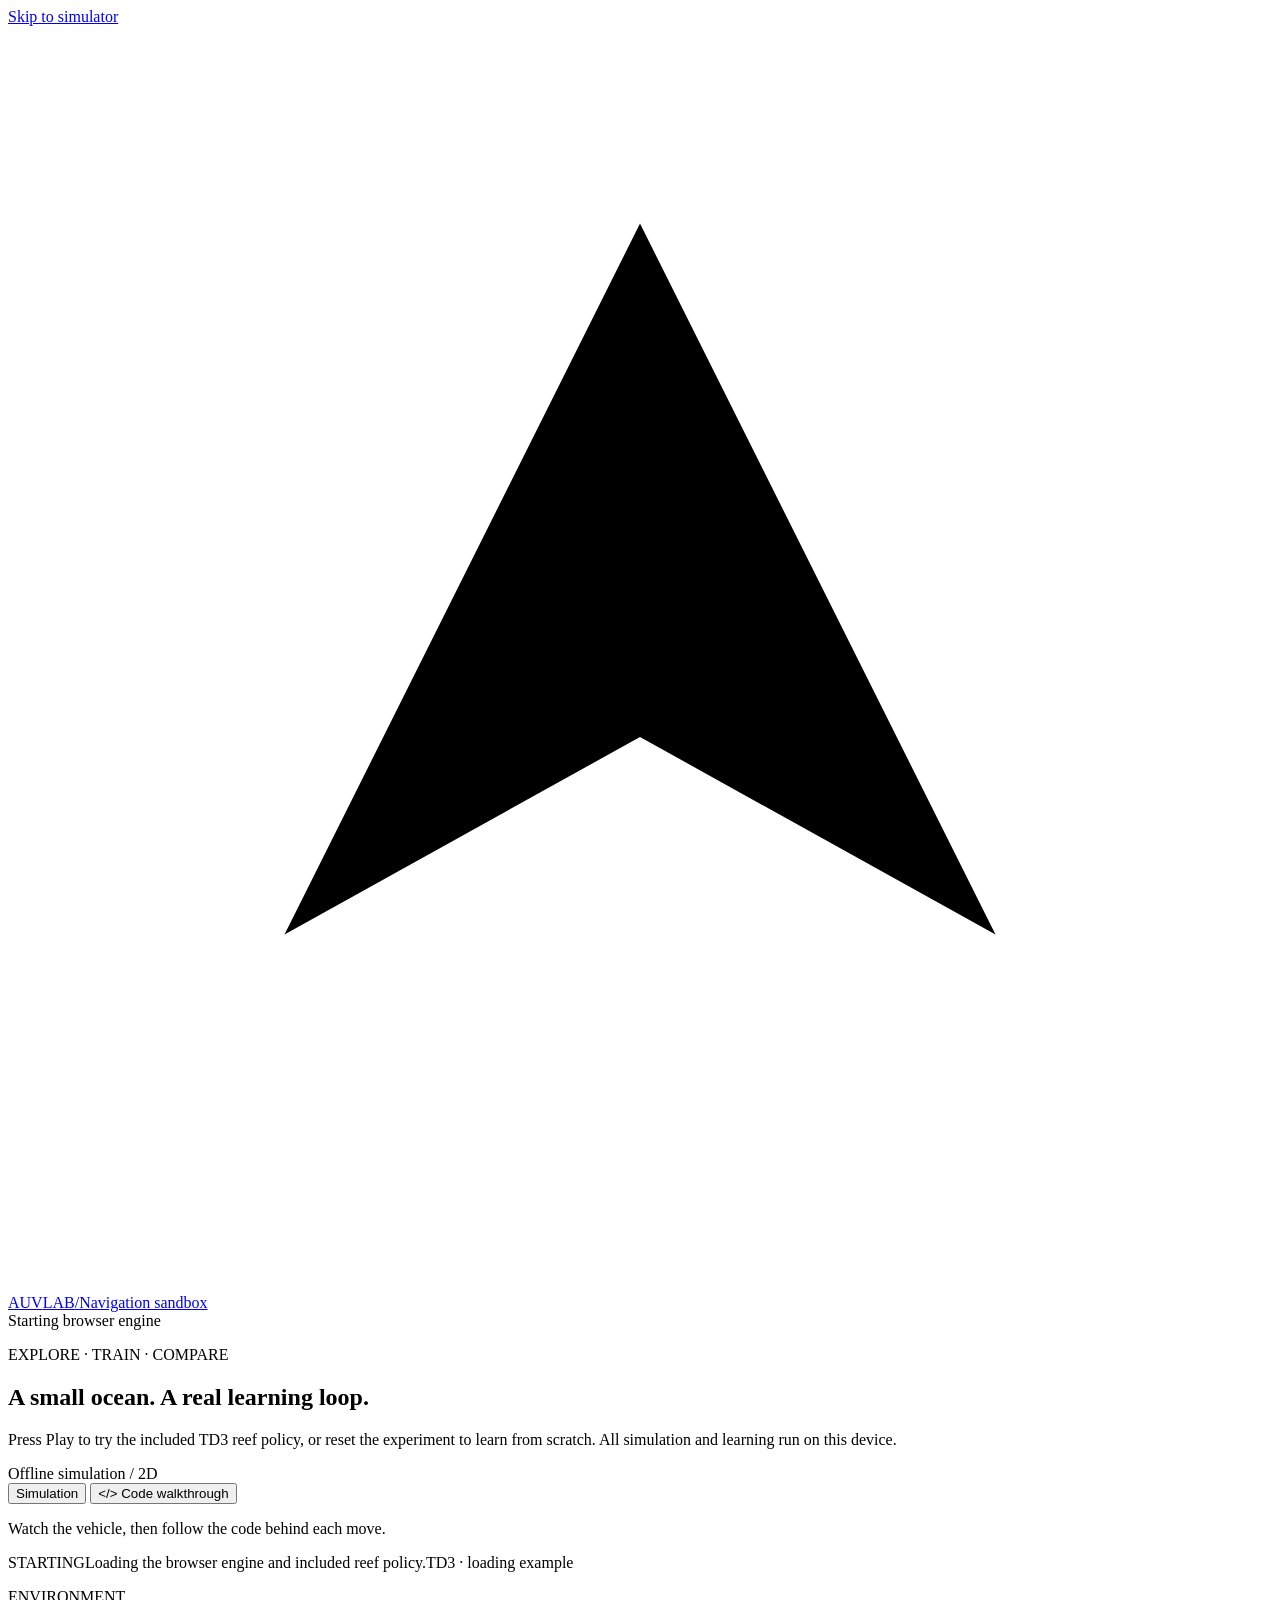
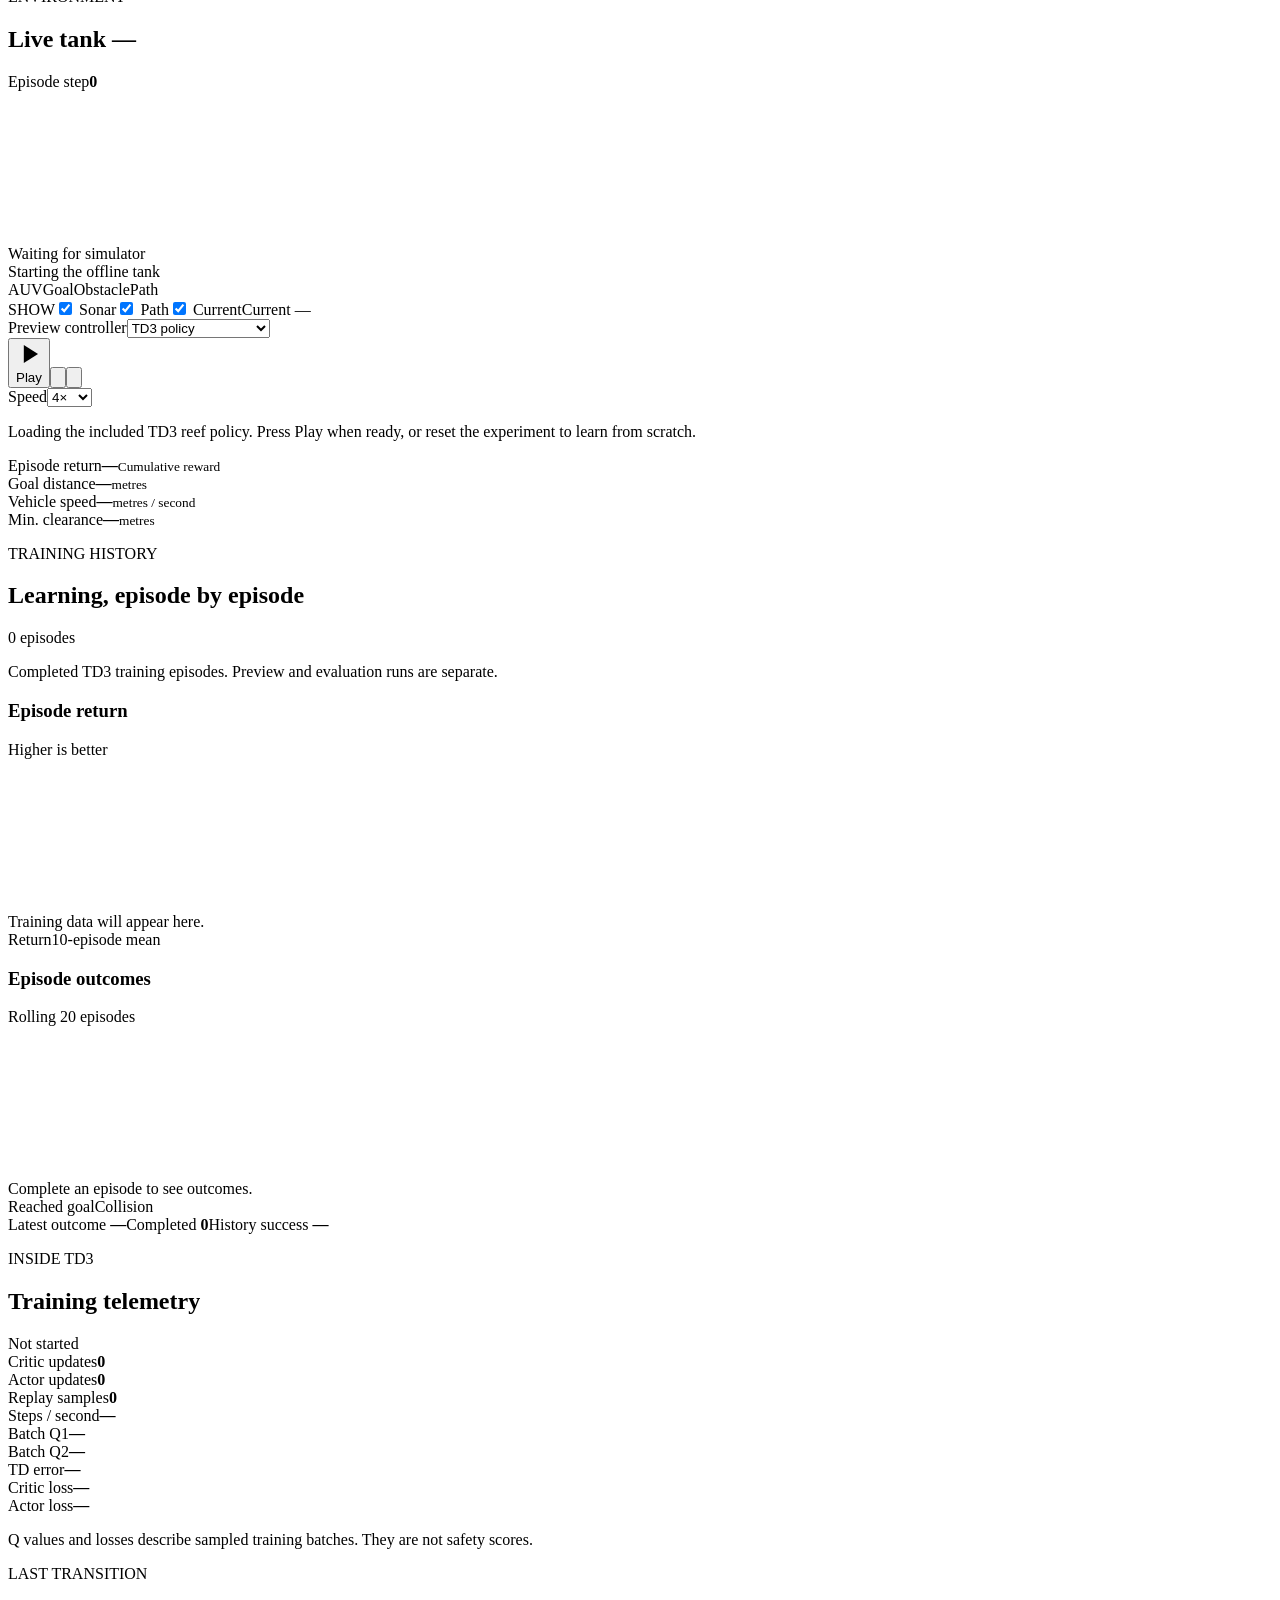
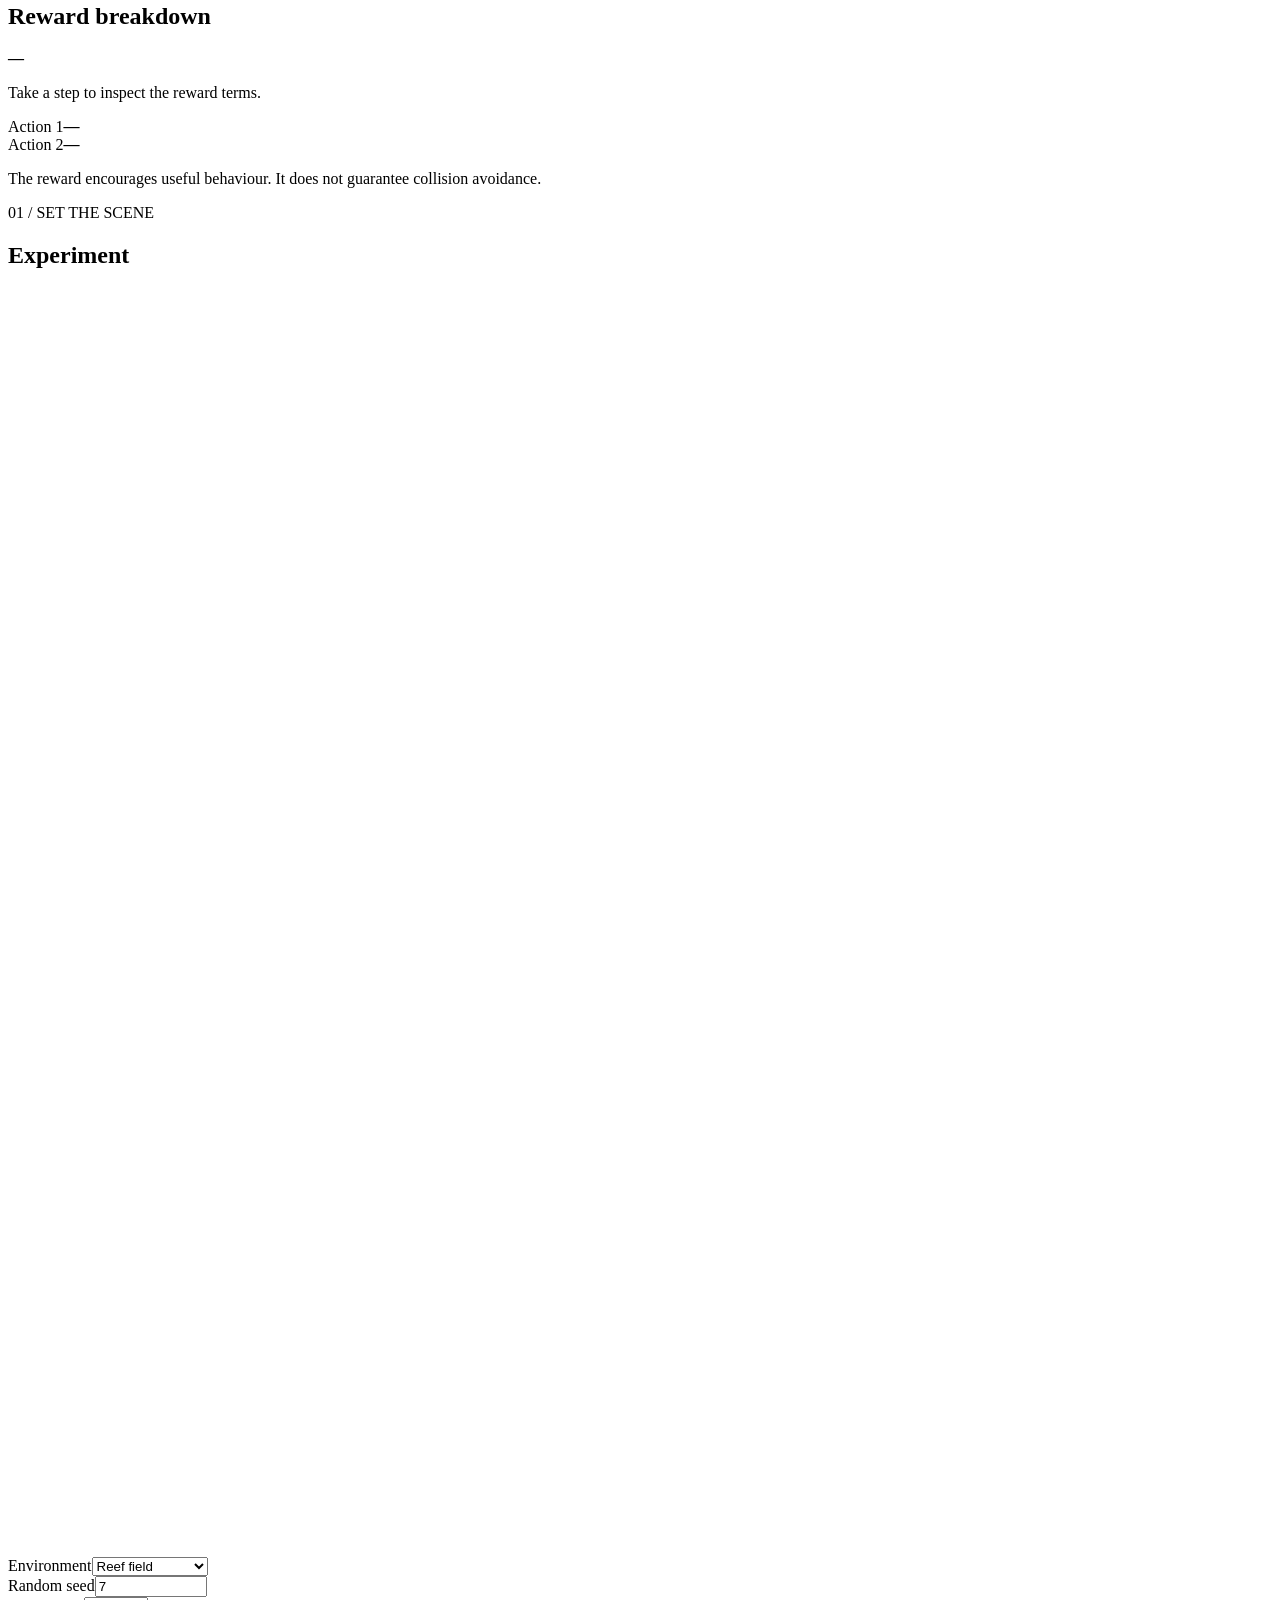
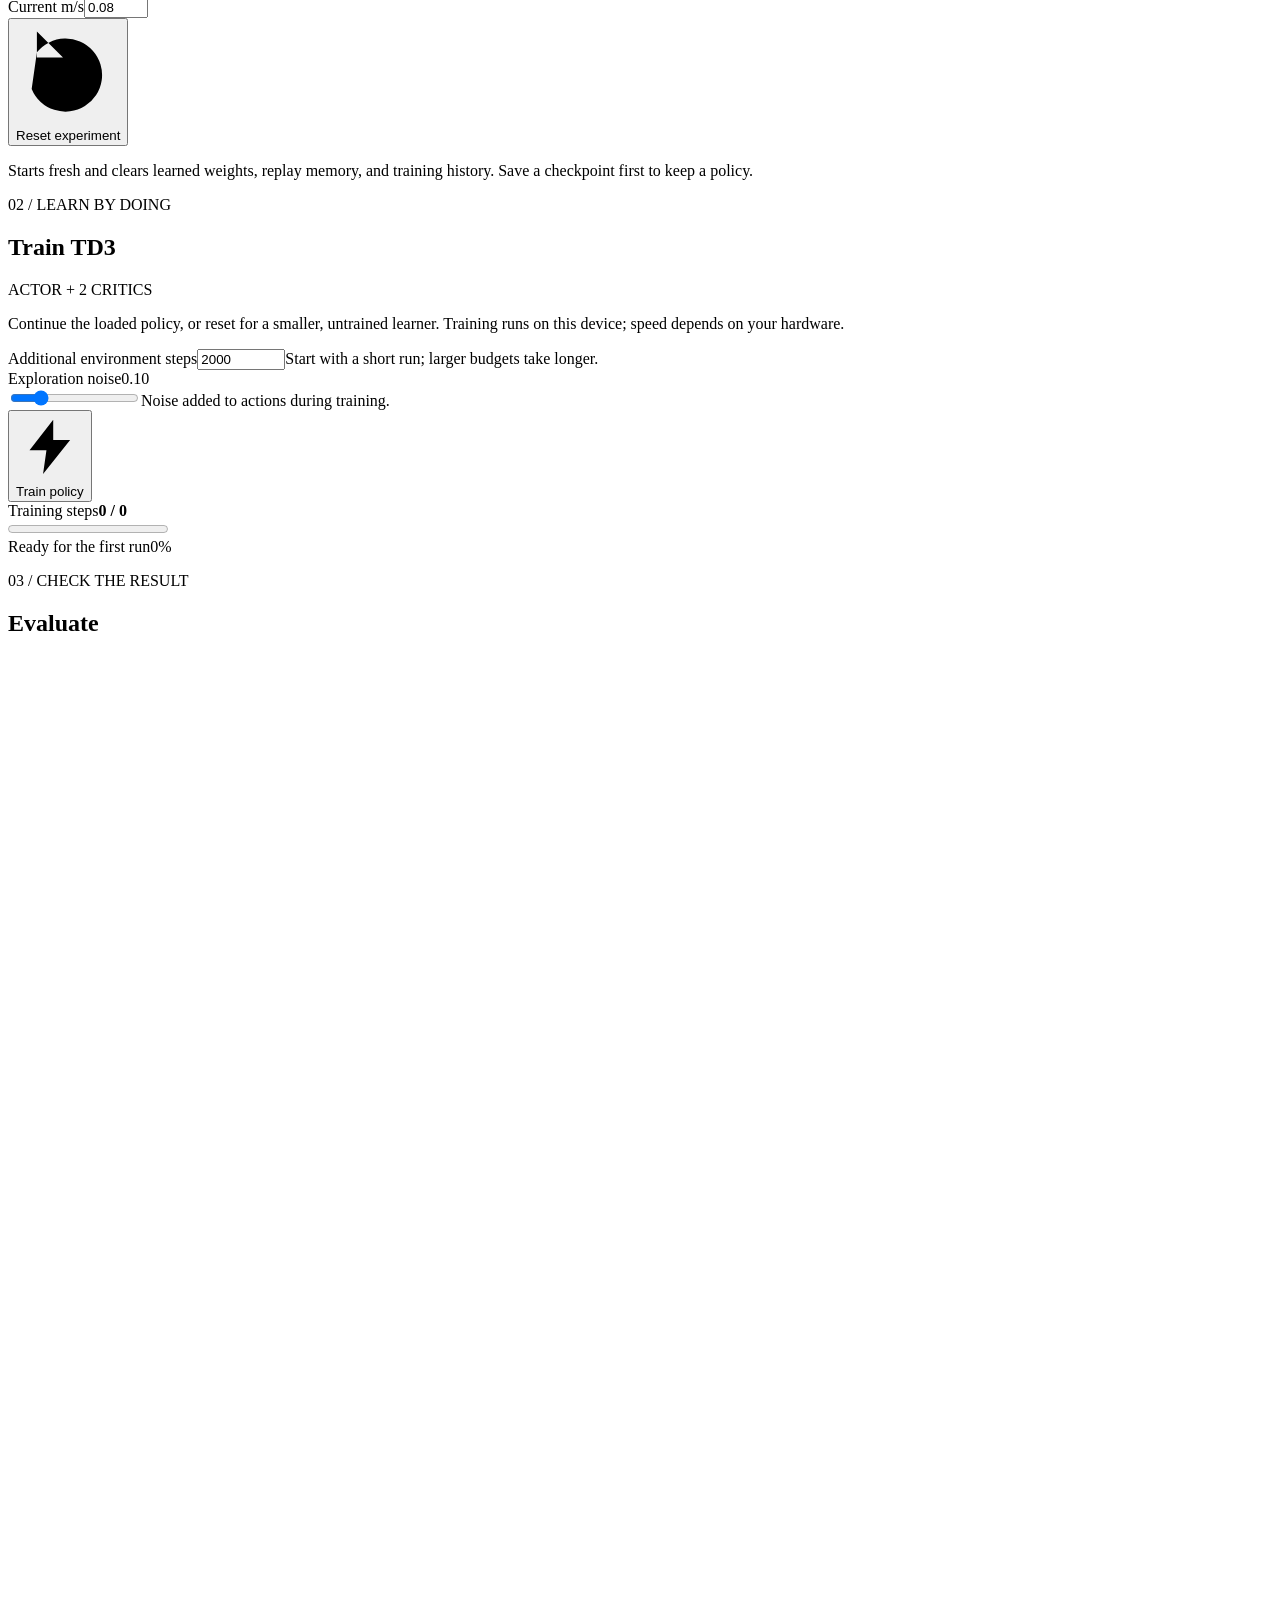
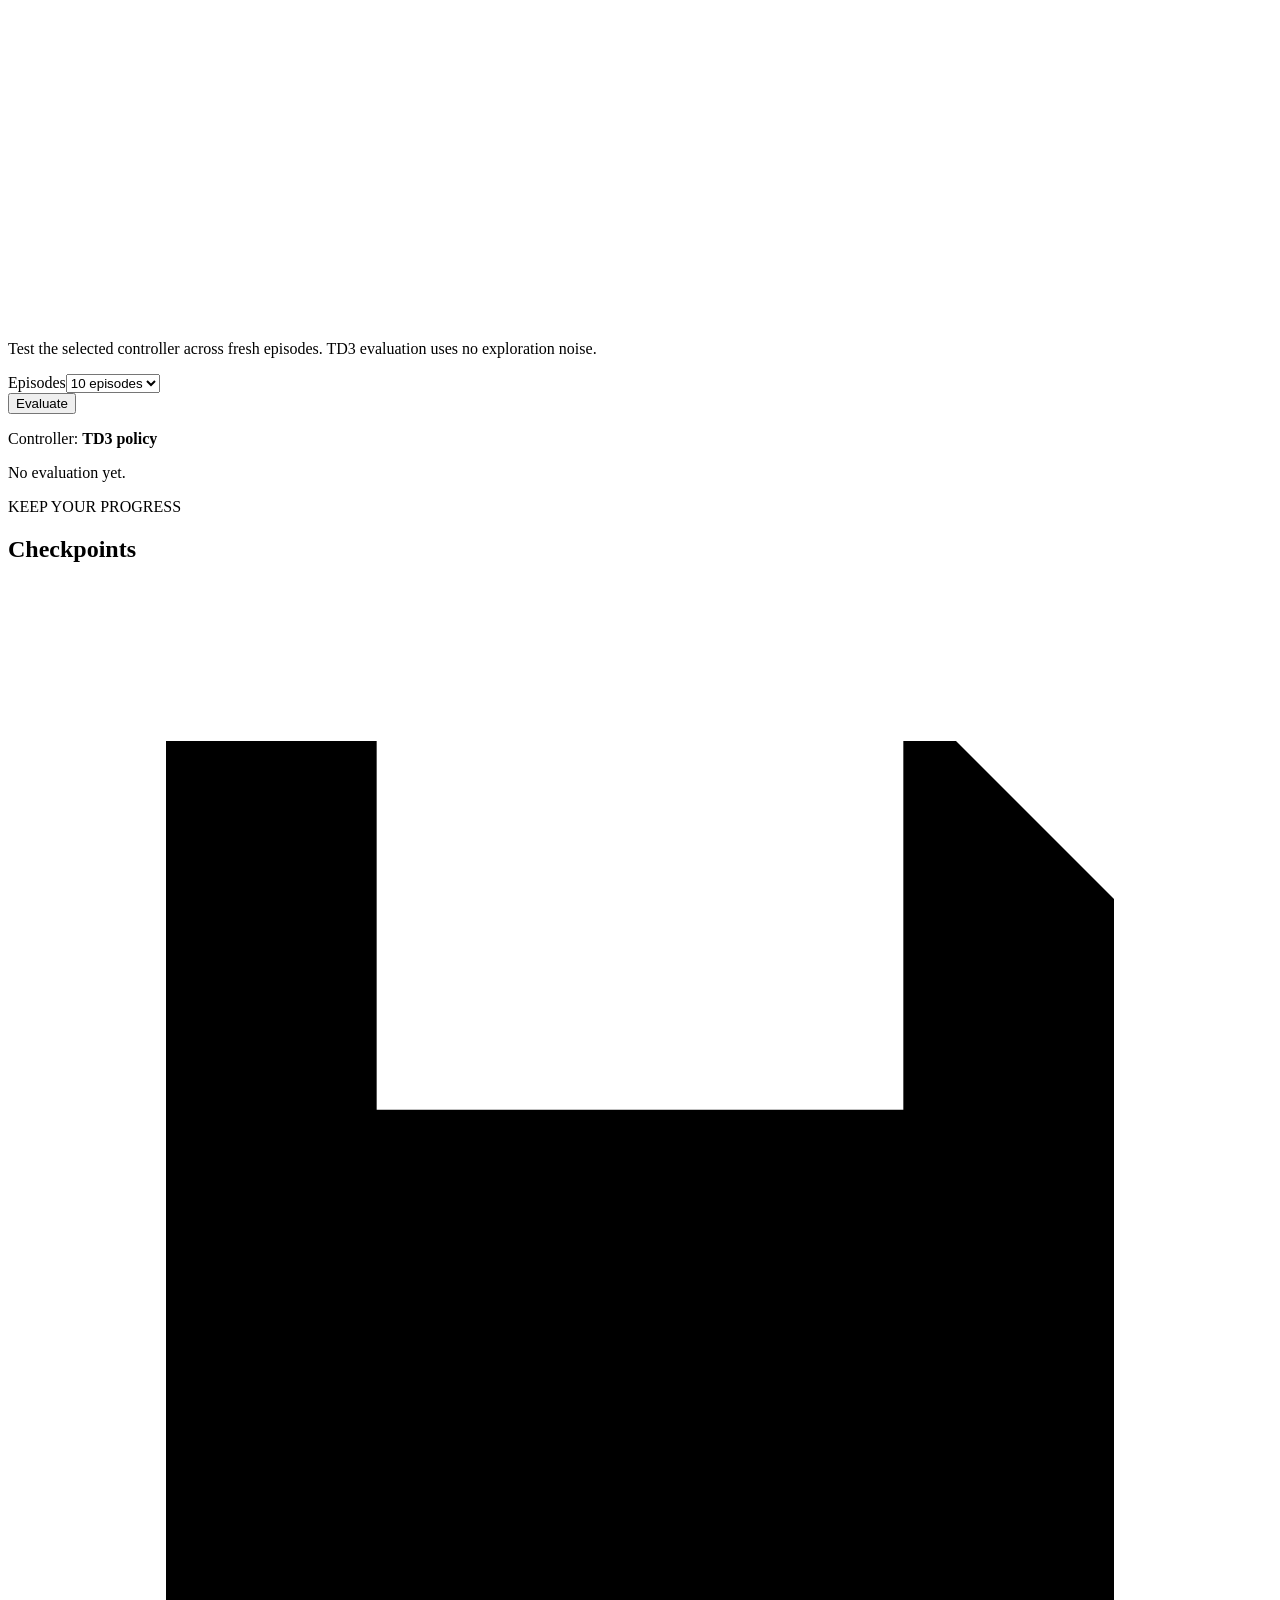
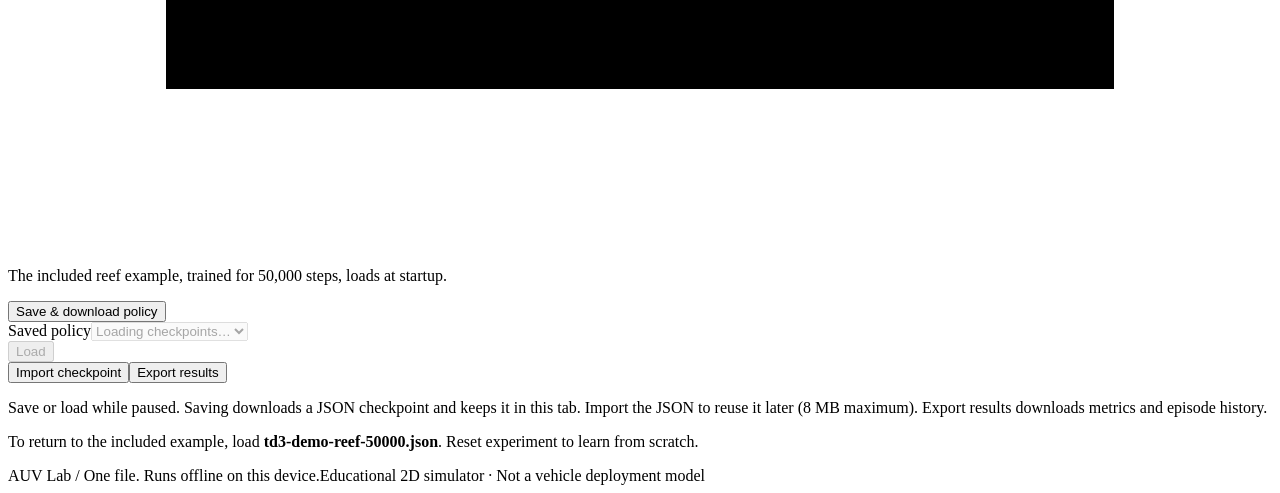
<file: web_src/ui.html>
<!doctype html>
<html lang="en">
<head>
  <meta charset="utf-8">
  <meta name="viewport" content="width=device-width, initial-scale=1">
  <meta name="theme-color" content="#09151f">
  <title>AUV Lab · Offline TD3 simulator</title>
  <!-- INLINE_STYLES -->
</head>
<body>
  <a class="skip-link" href="#simulation">Skip to simulator</a>
  <div class="app-shell">
    <header class="masthead">
      <a class="brand" href="#page-title" aria-label="AUV Lab home">
        <span class="brand-mark" aria-hidden="true"><svg viewBox="0 0 32 32"><path d="M7 23 16 5l9 18-9-5z"/><path d="M7 28h18"/></svg></span>
        <span>AUV<span class="brand-light">LAB</span><span class="brand-divider">/</span><span class="brand-detail">Navigation sandbox</span></span>
      </a>
      <div class="connection" id="connection-status" role="status" aria-live="polite"><span class="status-dot"></span><span id="connection-text">Starting browser engine</span></div>
    </header>

    <section class="intro" aria-labelledby="page-title">
      <div><p class="eyebrow">EXPLORE · TRAIN · COMPARE</p><h1 id="page-title">A small ocean. A real learning loop.</h1><p class="intro-copy">Press Play to try the included TD3 reef policy, or reset the experiment to learn from scratch. All simulation and learning run on this device.</p></div>
      <div class="local-tag"><span class="tiny-square" aria-hidden="true"></span> Offline simulation <span class="tag-divider">/</span> 2D</div>
    </section>

    <div id="error-banner" class="error-banner" role="alert" hidden><svg viewBox="0 0 24 24" aria-hidden="true"><path d="m12 3 10 18H2L12 3Z"/><path d="M12 9v5m0 3v.1"/></svg><span id="error-text"></span><button id="dismiss-error" type="button" aria-label="Dismiss error">×</button></div>
    <div class="mode-bar">
      <div class="view-switch" role="group" aria-label="Simulator view">
        <button id="simulation-view" class="view-button is-selected" type="button" aria-pressed="true">Simulation</button>
        <button id="code-view" class="view-button" type="button" aria-pressed="false"><span aria-hidden="true">&lt;/&gt;</span> Code walkthrough</button>
      </div>
      <p id="view-description">Watch the vehicle, then follow the code behind each move.</p>
    </div>
    <div class="run-status" id="run-status"><span id="mode-pill" class="mode-pill">STARTING</span><span id="run-message" role="status" aria-live="polite">Loading the browser engine and included reef policy.</span><span id="policy-status" class="policy-status">TD3 · loading example</span></div>

    <section id="trace-toolbar" class="trace-toolbar" aria-label="Code walkthrough controls" hidden>
      <div class="trace-setup">
        <div class="field"><label for="trace-role">Run mode</label><select id="trace-role"><option value="preview">Preview · no learning</option><option value="training">Training · updates weights</option></select></div>
      </div>
      <div class="trace-transport">
        <button id="trace-play" class="button button-primary" type="button"><svg viewBox="0 0 20 20" aria-hidden="true"><path d="m6 3 11 7-11 7z"/></svg><span id="trace-play-label">Play blocks</span></button>
        <button id="trace-next" class="button button-secondary" type="button">Next block <span aria-hidden="true">→</span></button>
        <button id="trace-tick" class="button button-outline" type="button" title="Finish this control step, or execute one new step if this one is complete">Next AUV step</button>
      </div>
      <details id="trace-options" class="trace-options">
        <summary>Options</summary>
        <div class="trace-options-menu">
          <div class="field trace-pace-field"><label for="trace-pace">Block pace</label><select id="trace-pace"><option value="1600">Slow</option><option value="800" selected>Steady</option><option value="300">Quick</option></select></div>
          <div class="field trace-noise-field" id="trace-noise-field" hidden><label for="trace-noise">Exploration noise</label><input id="trace-noise" type="number" min="0" max="0.5" step="0.01" value="0.15"></div>
          <p id="trace-role-note">The actor controls the sub. Weights and replay stay unchanged.</p>
          <p class="trace-transport-note" id="trace-exit-note">Opening details pauses playback. Returning to Simulation finishes the current control step and pauses.</p>
        </div>
      </details>
    </section>
    <p id="trace-announcement" class="sr-only" role="status" aria-live="polite" aria-atomic="true"></p>

    <main>
      <div class="workspace" id="workspace">
        <div class="main-column">
          <section class="panel tank-panel" id="simulation" aria-labelledby="tank-title">
            <div class="panel-heading tank-heading"><div><p class="section-kicker">ENVIRONMENT</p><h2 id="tank-title">Live tank <span id="scenario-label" class="subtle-badge">—</span></h2></div><div class="episode-counter"><span>Episode step</span><strong id="episode-step">0</strong></div></div>
            <div class="tank-wrap" id="tank-wrap">
              <canvas id="tank-canvas" role="img" aria-label="Two-dimensional AUV navigation tank. Waiting for environment data.">The live simulation requires a browser with canvas support.</canvas>
              <div class="tank-corner-label"><span class="mini-dot" aria-hidden="true"></span><span id="active-controller">Waiting for simulator</span></div>
              <div id="tank-loading" class="tank-loading"><span class="loading-orbit" aria-hidden="true"></span><span>Starting the offline tank</span></div>
              <div class="tank-legend" aria-hidden="true"><span><i class="legend-vehicle"></i>AUV</span><span><i class="legend-goal"></i>Goal</span><span><i class="legend-obstacle"></i>Obstacle</span><span><i class="legend-path"></i>Path</span></div>
            </div>
            <div class="view-options"><span class="view-label">SHOW</span><label><input id="show-sonar" type="checkbox" checked> Sonar</label><label><input id="show-trail" type="checkbox" checked> Path</label><label><input id="show-current" type="checkbox" checked> Current</label><span id="current-vector" class="current-readout">Current —</span></div>
            <div id="trace-tank-status" class="trace-tank-status" hidden><span class="trace-tank-dot" aria-hidden="true"></span><span id="trace-motion-note">The AUV moves when the environment block executes.</span></div>
            <div class="transport">
              <div class="controller-field"><label for="controller">Preview controller</label><select id="controller"><option value="baseline">Map-aware baseline</option><option value="td3" selected>TD3 policy</option><option value="random">Random actions</option></select></div>
              <div class="transport-buttons"><button class="button button-primary play-button" id="play-button" type="button"><svg viewBox="0 0 20 20" aria-hidden="true"><path d="m6 3 11 7-11 7z"/></svg><span id="play-label">Play</span></button><button class="button button-secondary icon-button" id="pause-button" type="button" aria-label="Pause simulation and training" title="Pause simulation and training"><svg viewBox="0 0 20 20" aria-hidden="true"><path d="M5 4h3v12H5zm7 0h3v12h-3z"/></svg></button><button class="button button-secondary icon-button" id="step-button" type="button" aria-label="Advance one simulation step" title="Advance one simulation step"><svg viewBox="0 0 20 20" aria-hidden="true"><path d="m3 4 9 6-9 6zM14 4h3v12h-3z"/></svg></button></div>
              <div class="speed-field"><label for="preview-speed">Speed</label><select id="preview-speed"><option value="1">1×</option><option value="4" selected>4×</option><option value="12">12×</option></select></div>
            </div>
            <p class="controller-note" id="controller-note">Loading the included TD3 reef policy. Press Play when ready, or reset the experiment to learn from scratch.</p>
            <div class="live-metrics">
              <div><span>Episode return</span><strong id="episode-return">—</strong><small>Cumulative reward</small></div>
              <div><span>Goal distance</span><strong id="goal-distance">—</strong><small>metres</small></div>
              <div><span>Vehicle speed</span><strong id="vehicle-speed">—</strong><small>metres / second</small></div>
              <div><span>Min. clearance</span><strong id="min-clearance">—</strong><small>metres</small></div>
            </div>
          </section>

          <section id="trace-panel" class="panel trace-panel" aria-labelledby="trace-title" hidden>
            <h2 id="trace-title" class="sr-only">Code walkthrough</h2>
            <div class="trace-panel-top">
              <ol class="trace-flow" id="trace-flow" aria-label="Control step stages">
                <li data-group="observe"><span>1</span>Observe</li><li data-group="act"><span>2</span>Act</li><li data-group="move"><span>3</span>Move</li><li data-group="store"><span>4</span>Store</li><li data-group="learn"><span>5</span>Learn</li><li data-group="finish"><span>6</span>Finish</li>
              </ol>
              <span id="trace-boundary" class="sr-only">Paused at a block</span>
            </div>
            <div class="trace-stage-intro">
              <div class="trace-stage-heading"><h3 id="trace-stage-title">Read the observation</h3><span id="trace-sequence" class="trace-sequence">Step 1</span></div>
              <span id="trace-stage-kind" hidden>OBSERVATION</span>
              <p id="trace-explanation">Follow the real values used by the simulation.</p>
            </div>
            <div class="trace-code-region">
              <div class="trace-source-tools">
                <div class="field"><label for="trace-source-view">Code</label><select id="trace-source-view"><option value="python" selected>Python · TD3 reference</option><option value="javascript">JavaScript · browser engine</option></select></div>
                <a id="trace-source-link" target="_blank" rel="noopener noreferrer">View on GitHub ↗</a>
              </div>
              <div class="trace-source-caption"><span id="trace-source-origin">Python reference</span><p id="trace-source-note">Read the Python reference alongside live values from the JavaScript browser simulation.</p></div>
              <div class="trace-source-bar"><span id="trace-source-file">web_src/worker.js</span><span id="trace-source-range"></span></div>
              <div class="trace-code-scroll" id="trace-code-scroll" tabindex="0" aria-label="Python reference code for this stage">
                <pre class="trace-code" id="trace-code"></pre>
                <details class="trace-source-detail" id="trace-source-detail" hidden><summary id="trace-source-detail-label">Open the called implementation</summary><div class="trace-detail-location" id="trace-detail-location"></div><p id="trace-detail-note" class="trace-detail-note" hidden></p><div class="trace-detail-scroll" aria-label="Called implementation source"><pre class="trace-code trace-detail-code" id="trace-detail-code"></pre></div></details>
              </div>
              <details id="trace-source-context" class="trace-source-context"><summary id="trace-context-title">How this maps to the simulation</summary><p id="trace-source-mapping"></p><p id="trace-source-precision"></p><details id="trace-license"><summary>TD3 reference license</summary><pre id="trace-source-license"></pre></details></details>
            </div>
            <div id="trace-inspector" class="trace-inspector" tabindex="0" aria-label="Values from the executed block">
              <div class="trace-values-heading"><h3 id="trace-values-title">Live browser values</h3><span id="trace-values-context">Live AUV</span></div>
              <dl id="trace-values" class="trace-values"></dl>
              <div id="trace-equation" class="trace-equation" hidden></div>
              <details id="trace-all-values" class="trace-all-values"><summary>All variables</summary><p id="trace-full-explanation"></p><dl id="trace-raw-values" class="trace-values trace-raw-values"></dl></details>
              <details id="trace-observation-detail" class="trace-observation-detail" hidden><summary>Inspect the 21 observation features</summary><p>16 sonar ranges, 2 goal offsets, speed, and 2 current components. All values are normalized.</p><div id="trace-observation-grid" class="trace-observation-grid"></div></details>
            </div>
            <div class="trace-footer"><span id="trace-execution-note">Python reference · corresponding browser stage completed.</span><span id="trace-clock">Environment step 0 · Critic update 0</span></div>
          </section>

          <section class="panel learning-panel" aria-labelledby="learning-title">
            <div class="panel-heading"><div><p class="section-kicker">TRAINING HISTORY</p><h2 id="learning-title">Learning, episode by episode</h2></div><span class="subtle-badge" id="history-count">0 episodes</span></div>
            <p class="panel-description" id="history-window-note">Completed TD3 training episodes. Preview and evaluation runs are separate.</p>
            <div class="chart-grid">
              <div class="chart-block"><div class="chart-title"><h3>Episode return</h3><span>Higher is better</span></div><div class="chart-wrap"><canvas id="return-chart" role="img" aria-label="Episode return chart. No completed training episodes yet."></canvas><div id="return-empty" class="chart-empty">Training data will appear here.</div></div><div class="chart-key"><span><i class="key-line teal"></i>Return</span><span><i class="key-line muted"></i>10-episode mean</span></div></div>
              <div class="chart-block"><div class="chart-title"><h3>Episode outcomes</h3><span>Rolling 20 episodes</span></div><div class="chart-wrap"><canvas id="outcome-chart" role="img" aria-label="Rolling success and collision rates. No completed training episodes yet."></canvas><div id="outcome-empty" class="chart-empty">Complete an episode to see outcomes.</div></div><div class="chart-key"><span><i class="key-line teal"></i>Reached goal</span><span><i class="key-line coral"></i>Collision</span></div></div>
            </div>
            <div class="history-summary"><span>Latest outcome <strong id="last-outcome">—</strong></span><span>Completed <strong id="completed-episodes">0</strong></span><span>History success <strong id="history-success">—</strong></span></div>
          </section>

          <div class="diagnostics-grid">
            <section class="panel telemetry-panel" aria-labelledby="telemetry-title"><div class="panel-heading"><div><p class="section-kicker">INSIDE TD3</p><h2 id="telemetry-title">Training telemetry</h2></div><span class="subtle-badge" id="training-phase">Not started</span></div><div class="telemetry-grid"><div><span>Critic updates</span><strong id="critic-updates">0</strong></div><div><span>Actor updates</span><strong id="actor-updates">0</strong></div><div><span>Replay samples</span><strong id="buffer-size">0</strong></div><div><span>Steps / second</span><strong id="steps-per-second">—</strong></div><div><span>Batch Q1</span><strong id="q1">—</strong></div><div><span>Batch Q2</span><strong id="q2">—</strong></div><div><span>TD error</span><strong id="td-error">—</strong></div><div><span>Critic loss</span><strong id="critic-loss">—</strong></div><div><span>Actor loss</span><strong id="actor-loss">—</strong></div></div><p class="fine-print">Q values and losses describe sampled training batches. They are not safety scores.</p></section>
            <section class="panel reward-panel" aria-labelledby="reward-title"><div class="panel-heading"><div><p class="section-kicker">LAST TRANSITION</p><h2 id="reward-title">Reward breakdown</h2></div><strong id="last-reward" class="reward-total">—</strong></div><div id="reward-terms" class="reward-terms"><p class="empty-copy">Take a step to inspect the reward terms.</p></div><div class="action-readout"><div><span id="action-1-label">Action 1</span><strong id="action-1">—</strong></div><div><span id="action-2-label">Action 2</span><strong id="action-2">—</strong></div></div><p class="fine-print">The reward encourages useful behaviour. It does not guarantee collision avoidance.</p></section>
          </div>
        </div>

        <aside class="control-column" aria-label="Experiment controls">
          <section class="panel control-panel" aria-labelledby="experiment-title"><div class="panel-heading"><div><p class="section-kicker">01 / SET THE SCENE</p><h2 id="experiment-title">Experiment</h2></div><svg class="section-icon" viewBox="0 0 24 24" aria-hidden="true"><path d="M4 7h16M4 17h16M9 4v6m7 4v6"/></svg></div><div class="form-stack"><div class="field"><label for="scenario">Environment</label><select id="scenario"><option value="open">Open water</option><option value="reef" selected>Reef field</option><option value="channel">Narrow channel</option></select></div><div class="field-pair"><div class="field"><label for="seed">Random seed</label><input id="seed" type="number" min="0" max="2147483647" step="1" value="7" inputmode="numeric" required></div><div class="field"><label for="current-strength">Current <span class="label-unit">m/s</span></label><input id="current-strength" type="number" min="0" max="0.4" step="0.01" value="0.08" inputmode="decimal" required></div></div><div id="config-dirty" class="config-dirty" hidden>Settings changed. Reset to apply.</div><button id="reset-button" class="button button-outline full-width" type="button"><svg viewBox="0 0 20 20" aria-hidden="true"><path d="M4 6a7 7 0 1 1-1 7M4 2v5h5"/></svg>Reset experiment</button><p class="fine-print reset-note">Starts fresh and clears learned weights, replay memory, and training history. Save a checkpoint first to keep a policy.</p></div></section>

          <section class="panel control-panel trainer-panel" aria-labelledby="trainer-title"><div class="panel-heading"><div><p class="section-kicker">02 / LEARN BY DOING</p><h2 id="trainer-title">Train TD3</h2></div><span class="algorithm-tag">ACTOR + 2 CRITICS</span></div><p class="panel-description">Continue the loaded policy, or reset for a smaller, untrained learner. Training runs on this device; speed depends on your hardware.</p><div class="form-stack"><div class="field"><label for="training-steps">Additional environment steps</label><input id="training-steps" type="number" min="1" max="1000000" step="1" value="2000" inputmode="numeric" required><span class="field-hint">Start with a short run; larger budgets take longer.</span></div><div class="field"><div class="label-row"><label for="exploration-noise">Exploration noise</label><output id="noise-output" for="exploration-noise">0.10</output></div><input id="exploration-noise" type="range" min="0" max="0.5" step="0.01" value="0.1"><span class="field-hint">Noise added to actions during training.</span></div><button id="train-button" class="button button-primary full-width" type="button"><svg viewBox="0 0 20 20" aria-hidden="true"><path d="m11 2-7 9h5l-1 7 8-10h-5z"/></svg><span id="train-label">Train policy</span></button></div><div class="training-progress"><div><span id="progress-label">Training steps</span><strong id="training-progress-text">0 / 0</strong></div><progress id="training-progress" max="1" value="0" aria-label="Cumulative training step progress"></progress><div class="progress-caption"><span id="training-caption">Ready for the first run</span><span id="training-percent">0%</span></div></div></section>

          <section class="panel control-panel" aria-labelledby="evaluation-title"><div class="panel-heading"><div><p class="section-kicker">03 / CHECK THE RESULT</p><h2 id="evaluation-title">Evaluate</h2></div><svg class="section-icon" viewBox="0 0 24 24" aria-hidden="true"><path d="M4 20V12m8 8V4m8 16v-9M2 20h20"/></svg></div><p class="panel-description">Test the selected controller across fresh episodes. TD3 evaluation uses no exploration noise.</p><div class="evaluation-controls"><div class="field"><label for="evaluation-episodes">Episodes</label><select id="evaluation-episodes"><option value="5">5 episodes</option><option value="10" selected>10 episodes</option><option value="20">20 episodes</option><option value="50">50 episodes</option></select></div><button id="evaluate-button" class="button button-secondary" type="button">Evaluate</button></div><p class="field-hint eval-controller">Controller: <strong id="evaluation-controller">TD3 policy</strong></p><div id="evaluation-empty" class="evaluation-empty">No evaluation yet.</div><div id="evaluation-results" hidden><div class="evaluation-result-heading"><span id="evaluated-controller">—</span><span id="evaluated-episodes">—</span></div><div class="evaluation-metrics"><div><span>Reached goal</span><strong id="eval-success" class="text-teal">—</strong></div><div><span>Collision</span><strong id="eval-collision">—</strong></div><div><span>Mean return</span><strong id="eval-return">—</strong></div><div><span>Mean steps</span><strong id="eval-steps">—</strong></div></div><p id="evaluation-seed" class="fine-print"></p></div></section>

          <section class="panel control-panel checkpoint-panel" aria-labelledby="checkpoint-title"><div class="panel-heading"><div><p class="section-kicker">KEEP YOUR PROGRESS</p><h2 id="checkpoint-title">Checkpoints</h2></div><svg class="section-icon" viewBox="0 0 24 24" aria-hidden="true"><path d="M5 3h13l3 3v15H3V3h2Zm2 0v7h10V3M7 21v-7h10v7"/></svg></div><p class="panel-description">The included reef example, trained for 50,000 steps, loads at startup.</p><button id="save-button" class="button button-secondary full-width" type="button">Save &amp; download policy</button><div class="checkpoint-load"><div class="field"><label for="checkpoint-select">Saved policy</label><select id="checkpoint-select" disabled><option value="">Loading checkpoints…</option></select></div><button id="load-button" class="button button-outline" type="button" disabled>Load</button></div><div class="checkpoint-load"><button id="import-button" class="button button-outline" type="button" aria-describedby="checkpoint-file-help">Import checkpoint</button><button id="export-results-button" class="button button-outline" type="button">Export results</button></div><input id="import-file" type="file" accept=".json,application/json" aria-label="Choose a JSON checkpoint, maximum 8 MB" hidden><p class="fine-print" id="checkpoint-file-help">Save or load while paused. Saving downloads a JSON checkpoint and keeps it in this tab. Import the JSON to reuse it later (8 MB maximum). Export results downloads metrics and episode history.</p><p class="fine-print">To return to the included example, load <strong>td3-demo-reef-50000.json</strong>. Reset experiment to learn from scratch.</p></section>
        </aside>
      </div>
    </main>

    <footer class="footer"><span><span class="footer-dot" aria-hidden="true"></span> AUV Lab <span class="footer-separator">/</span> One file. Runs offline on this device.</span><span>Educational 2D simulator · Not a vehicle deployment model</span></footer>
  </div>
  <!-- INLINE_SCRIPTS -->
</body>
</html>
</file>
